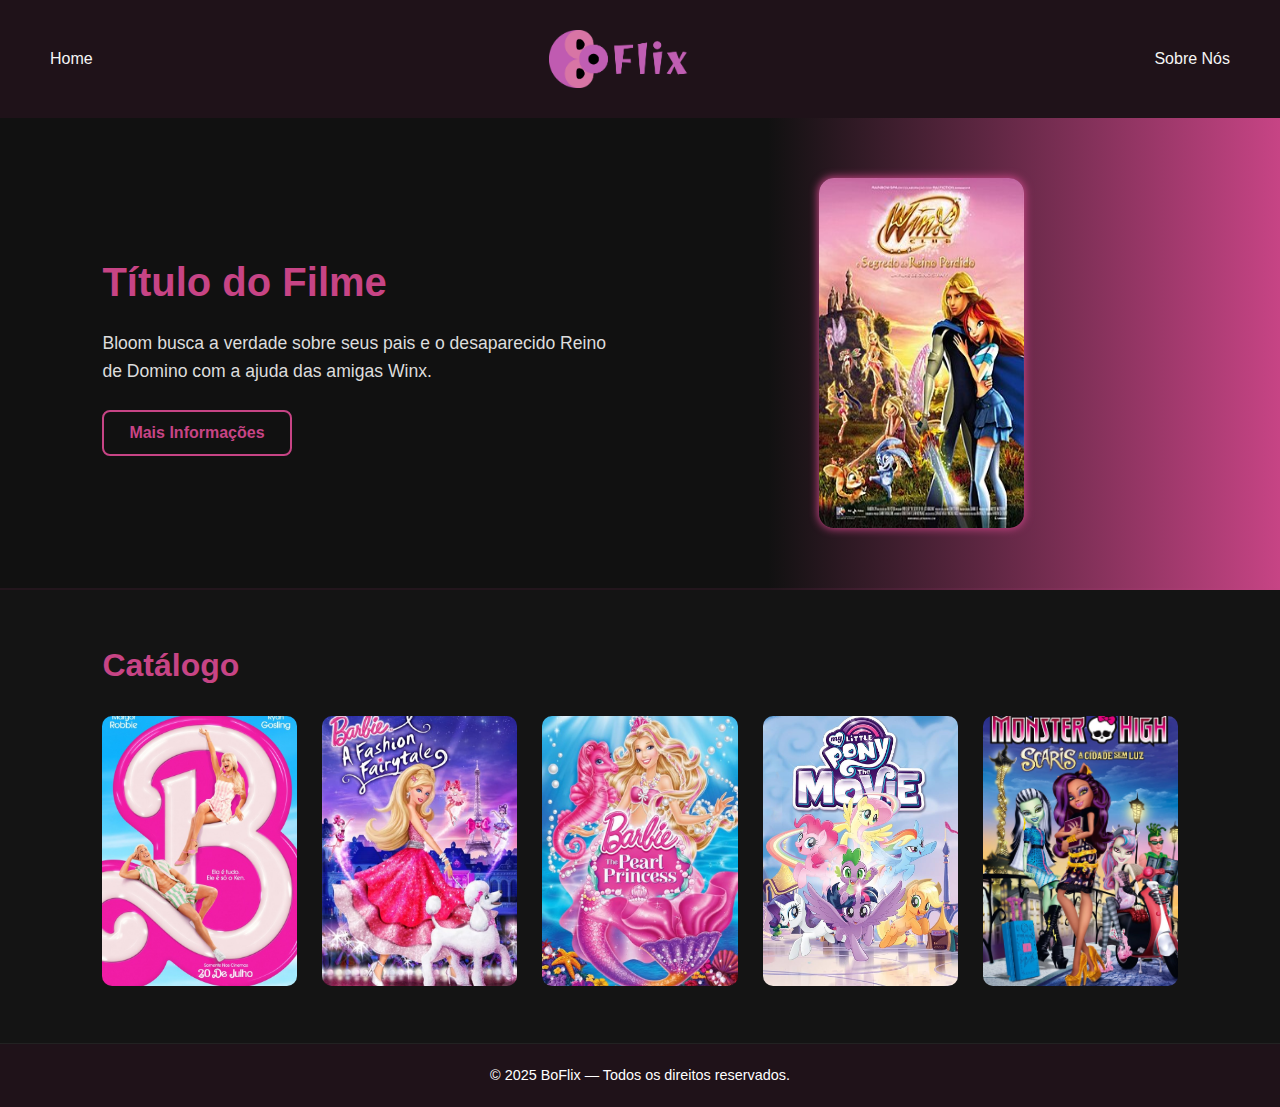
<file: index.html>
<!DOCTYPE html>
<html lang="pt-BR">

<head>
    <meta charset="UTF-8">
    <meta name="viewport" content="width=device-width, initial-scale=1.0">
    <title>BoFlix - Seu Cinema Online</title>
    <link rel="stylesheet" href="style.css">
    <link rel="shortcut icon" href="assets/BO.png" type="image/png">
</head>

<body>
    <header>
        <nav class="navbar">
            <a href="#" class="nav-link">Home</a>
            <img class="logo" width="150px" src="assets/logo.png" alt="Logo BoFlix">
            <a href="nos.html" class="nav-link">Sobre Nós</a>
        </nav>
    </header>

    <main>
        <section class="filme-principal" id="filme-principal">
            <div class="titulo-container">
                <h1 class="titulo-filme">Título do Filme</h1>
                <p class="descricao-filme">
                    Bloom busca a verdade sobre seus pais e o desaparecido Reino de Domino com a ajuda das amigas Winx.
                </p>
                <div class="botoes">
                    <a href="detalhesFilme.html">
                        <button class="btn info">Mais Informações</button>
                    </a>
                </div>
            </div>
            <div class="img-container">
                <img class="img-principal" src="assets/Winx.jpg" alt="Filme em destaque">
            </div>
        </section>

        <section class="filmes-container">
            <h2>Catálogo</h2>
            <div class="grid-filmes">
                <a href="#filme-principal">
                    <img src="assets/barbie.jpeg"
                        alt="Barbie"
                        data-titulo="Barbie: O Filme"
                        data-descricao="A icônica boneca ganha vida em uma aventura repleta de cor, humor e autodescoberta."
                        data-link="https://www.imdb.com/pt/title/tt1517268/?ref_=nv_sr_srsg_0_tt_7_nm_1_in_0_q_barbie">
                </a>
                <a href="#filme-principal">
                    <img src="assets/BrabieAFa.jpeg"
                        alt="Barbie: A Fashion Fairytale"
                        data-titulo="Barbie: a Fashion Fairytale"
                        data-descricao="Barbie viaja para Paris e descobre o poder da criatividade e da amizade para salvar uma casa de moda."
                        data-link="https://www.imdb.com/pt/title/tt1725929/?ref_=nv_sr_srsg_0_tt_8_nm_0_in_0_q_barbie%2520a%2520fa">
                </a>
                <a href="#filme-principal">
                    <img src="assets/BrabiePearl.jpeg"
                        alt="Barbie: A Princesa das Pérolas"
                        data-titulo="Barbie: a Princesa das Pérolas"
                        data-descricao="Barbie é uma sereia que descobre ser uma princesa e usa seu dom para proteger o reino subaquático."
                        data-link="https://www.imdb.com/pt/title/tt3504064/?ref_=nv_sr_srsg_0_tt_3_nm_5_in_0_q_barbie%2520pearl">
                </a>
                <a href="#filme-principal">
                    <img src="assets/myLittlePony.jpeg"
                        alt="My Little Pony: O Filme"
                        data-titulo="My Little Pony: O Filme"
                        data-descricao="Twilight Sparkle e suas amigas embarcam em uma jornada para salvar Equestria de uma nova ameaça."
                        data-link="https://www.imdb.com/pt/title/tt4131800/?ref_=nv_sr_srsg_3_tt_8_nm_0_in_0_q_my%2520little">
                </a>
                <a href="#filme-principal">
                    <img src="assets/mosterHigh.jpeg"
                        alt="Monster High: Scaris - A Cidade Sem Medo"
                        data-titulo="Monster High: Scaris - A Cidade Sem Medo"
                        data-descricao="As monstrinhas viajam para Scaris, a glamourosa cidade da moda, em uma aventura cheia de estilo e amizade."
                        data-link="https://www.imdb.com/pt/title/tt3611432/?ref_=nv_sr_srsg_0_tt_1_nm_0_in_0_q_moster%2520high%2520a%2520cidade">
                </a>
            </div>
        </section>
    </main>

    <footer>
        <p>&copy; 2025 BoFlix — Todos os direitos reservados.</p>
    </footer>

    <script src="script.js"></script>
</body>

</html>
</file>
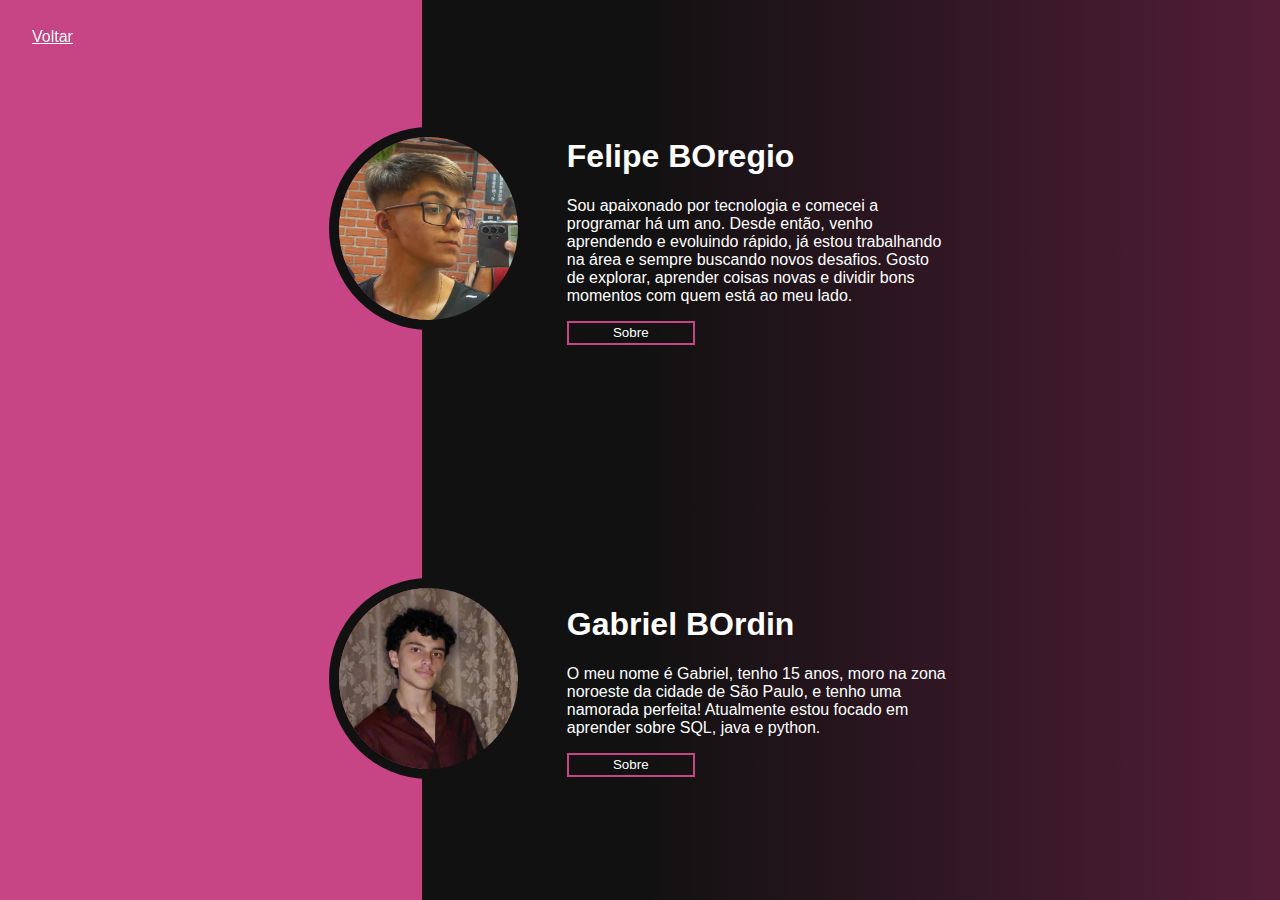
<file: nos.html>
<!DOCTYPE html>
<html lang="en">

<head>
    <meta charset="UTF-8">
    <meta name="viewport" content="width=device-width, initial-scale=1.0">
    <link rel="stylesheet" href="nos.css">
    <title>Nós</title>
</head>

<body>
    <a href="index.html" id="voltar">Voltar</a>
    <main>
        <div id="bg"></div>
        <section>
            <div>
                <img src="assets/Boregio.jpg" alt>
            </div>
            <div id="info-container">
                <h1>Felipe BOregio</h1>
                <p>
                    Sou apaixonado por tecnologia e comecei a programar há um ano. Desde então, venho aprendendo e
                    evoluindo rápido, já estou trabalhando na área e sempre buscando novos desafios. Gosto de explorar,
                    aprender coisas novas e dividir bons momentos com quem está ao meu lado.
                </p>
                <nav>
                    <a href="sobreFelipe.html">
                        <button id="btn1">Sobre</button>
                    </a>
                </nav>
            </div>
        </section>
        <section>
            <div>
                <img src="assets/bordin.jpg" alt>
            </div>
            <div id="info-container">
                <h1>Gabriel BOrdin</h1>
                <p>
                    O meu nome é Gabriel, tenho 15 anos, moro na zona noroeste da cidade de São Paulo, e tenho uma
                    namorada perfeita! Atualmente estou focado em aprender sobre SQL, java e python.
                </p>
                <nav>
                    <a href="sobreGabriel.html">
                        <button id="btn1">Sobre</button>
                    </a>
                </nav>
            </div>
        </section>
    </main>
</body>

</html>
</file>
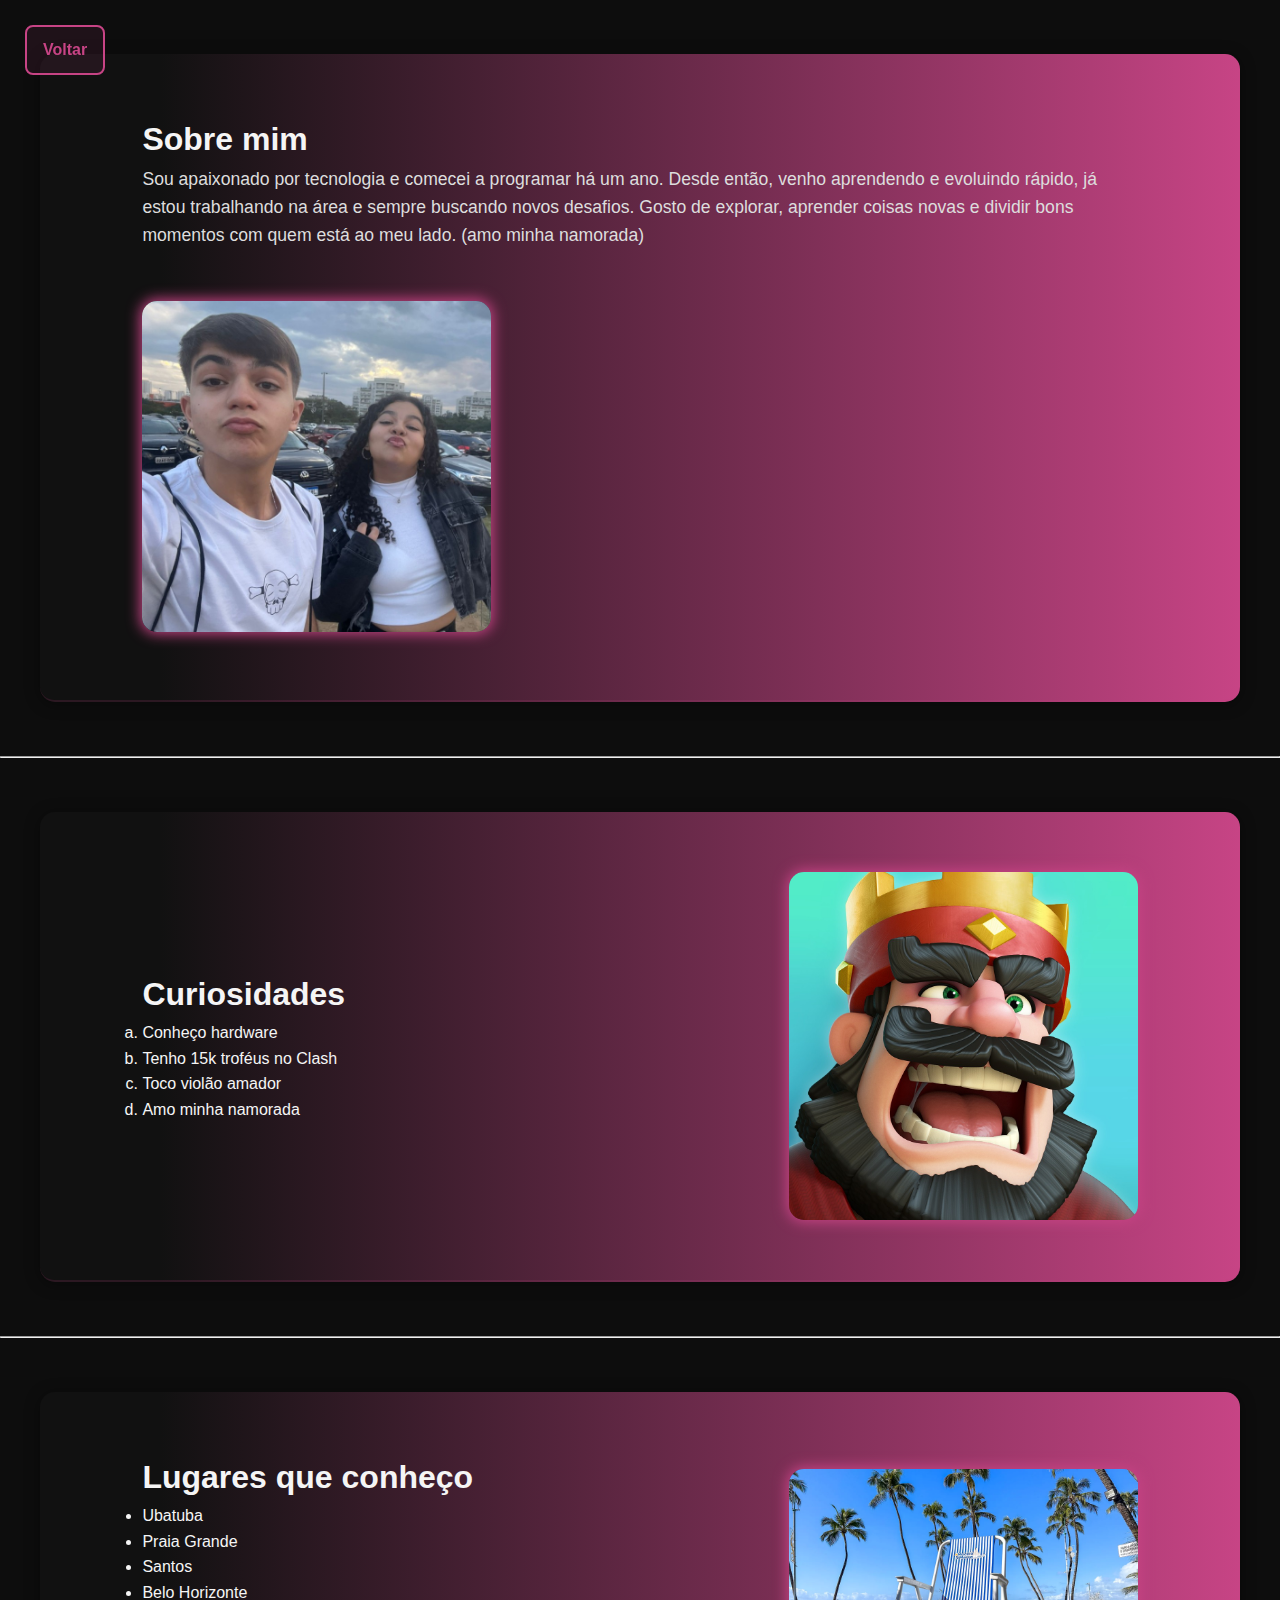
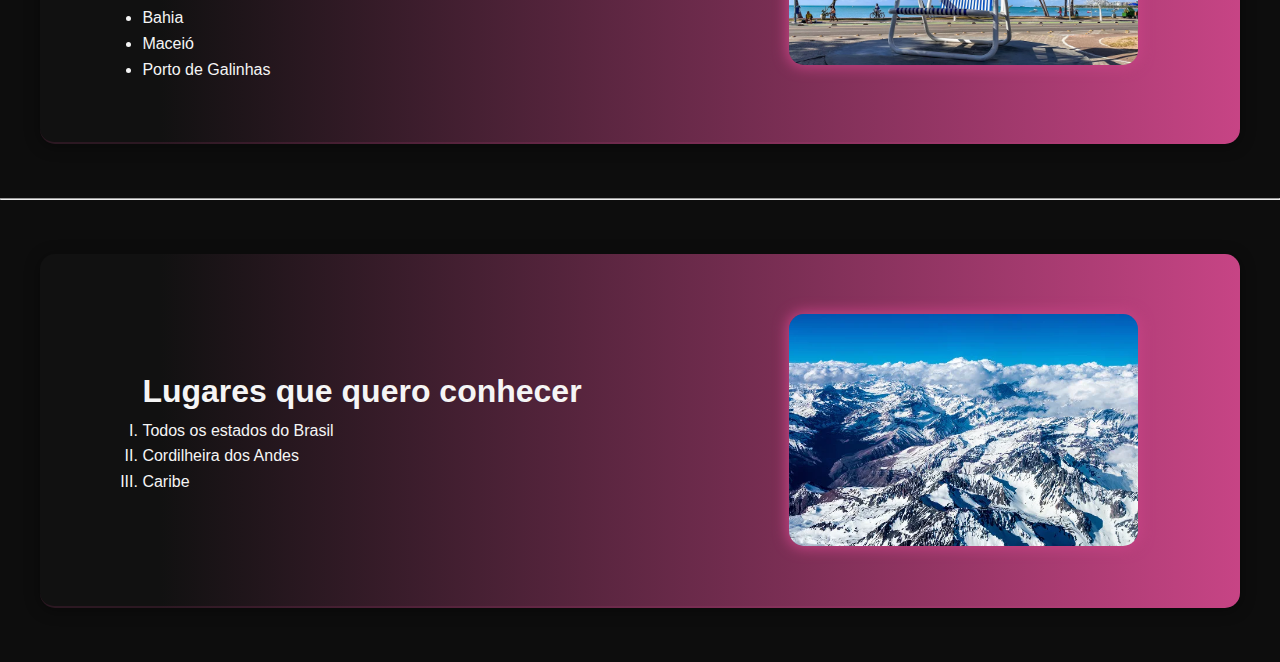
<file: sobreFelipe.html>
<!DOCTYPE html>
<html lang="pt-BR">

<head>
    <meta charset="UTF-8">
    <meta name="viewport" content="width=device-width, initial-scale=1.0">
    <link rel="stylesheet" href="sobre.css">
    <title>Sobre - Felipe</title>
</head>

<body>
    <a href="nos.html" id="voltar">Voltar</a>

    <article>
        <div>
            <h1>Sobre mim</h1>
            <p>
                Sou apaixonado por tecnologia e comecei a programar há um ano. Desde então, venho aprendendo e
                evoluindo rápido, já estou trabalhando na área e sempre buscando novos desafios. Gosto de explorar,
                aprender coisas novas e dividir bons momentos com quem está ao meu lado. (amo minha namorada)
            </p>
            <br><br>
            <img src="assets/BoMilly.jpg" alt="">
        </div>
    </article>

    <hr>

    <article>
        <div>
            <h1>Curiosidades</h1>
            <ol type="a">
                <li>Conheço hardware</li>
                <li>Tenho 15k troféus no Clash</li>
                <li>Toco violão amador</li>
                <li>Amo minha namorada</li>
            </ol>
        </div>
        <br><br>
            <img src="assets/clash.jpg" alt="">
    </article>

    <hr>

    <article>
        <div>
            <h1>Lugares que conheço</h1>
            <ul>
                <li>Ubatuba</li>
                <li>Praia Grande</li>
                <li>Santos</li>
                <li>Belo Horizonte</li>
                <li>Bahia</li>
                <li>Maceió</li>
                <li>Porto de Galinhas</li>
            </ul>
        </div>
        <br><br>
            <img src="assets/maceio.webp" alt="">
    </article>

    <hr>

    <article>
        <div>
            <h1>Lugares que quero conhecer</h1>
            <ol type="I">
                <li>Todos os estados do Brasil</li>
                <li>Cordilheira dos Andes</li>
                <li>Caribe</li>
            </ol>
        </div>
        <br><br>
            <img src="assets/cordilheira-dos-andes.webp" alt="">
    </article>

</body>

</html>
</file>
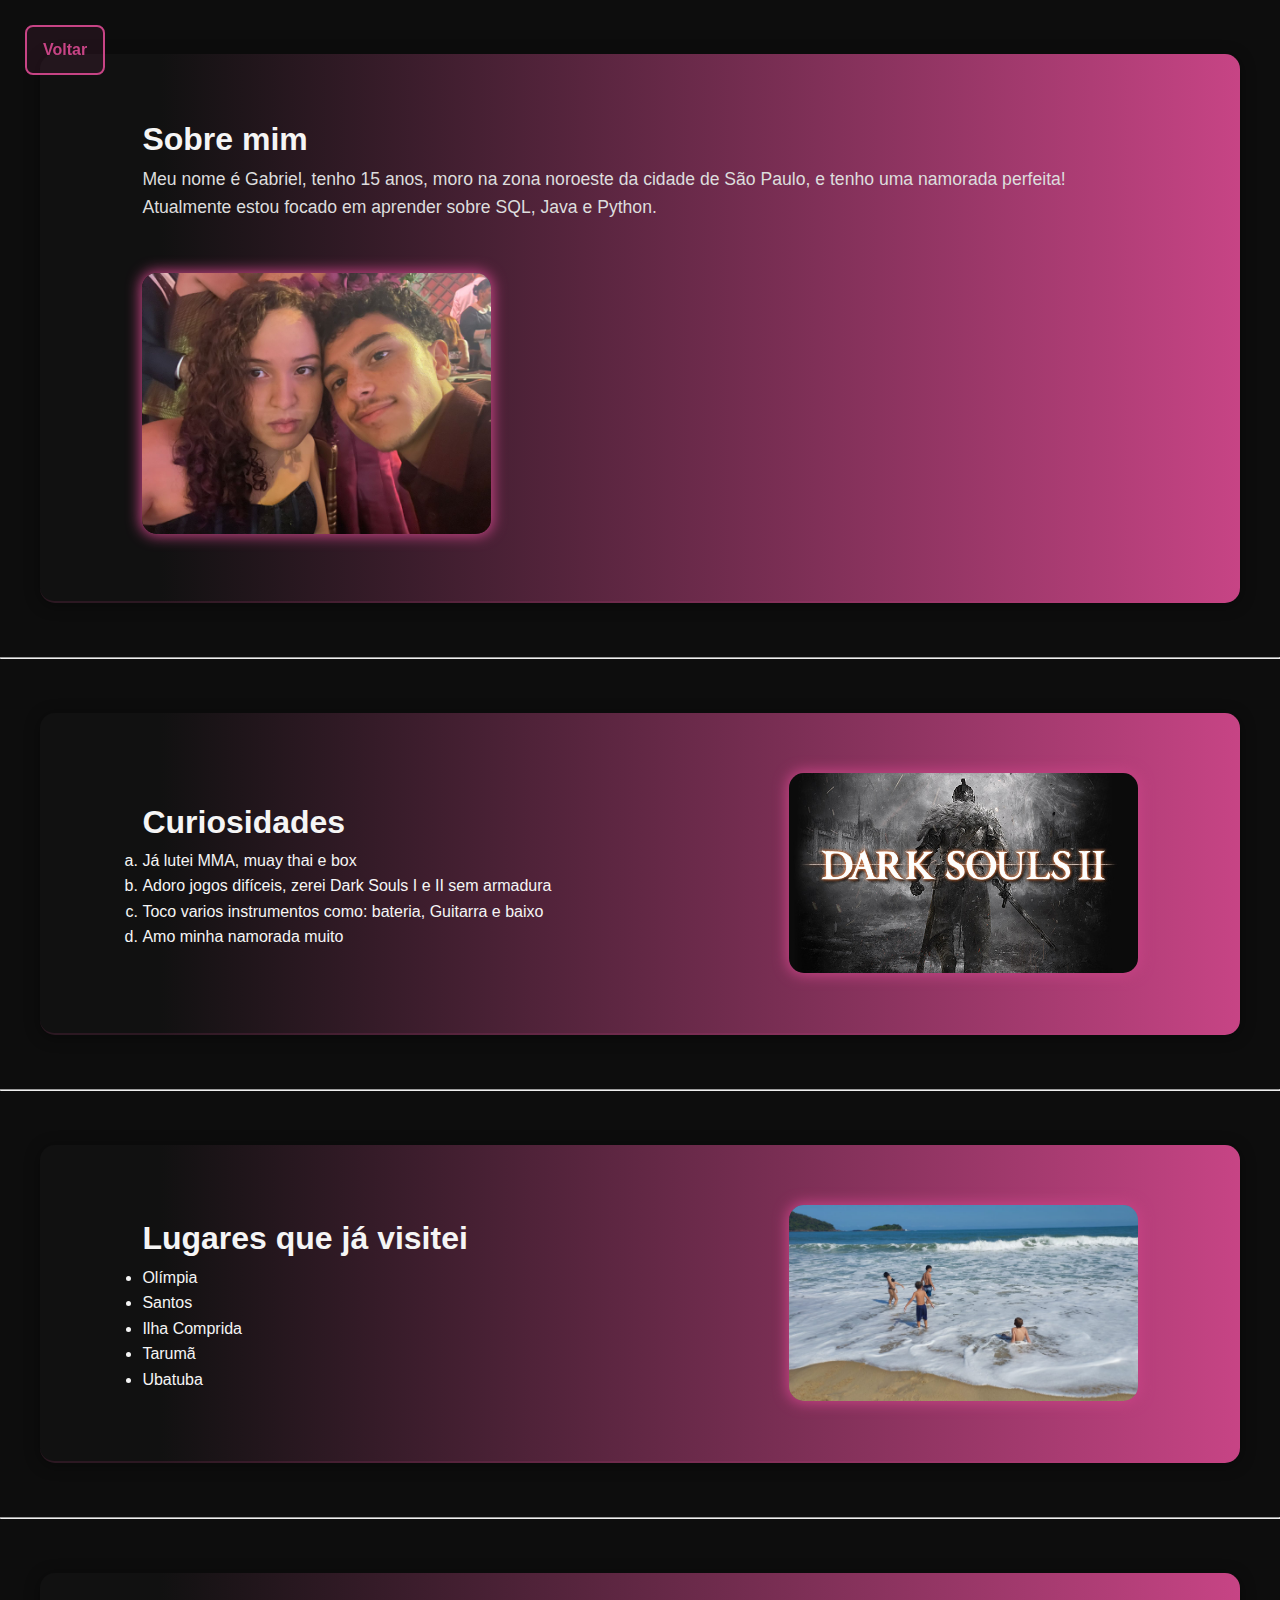
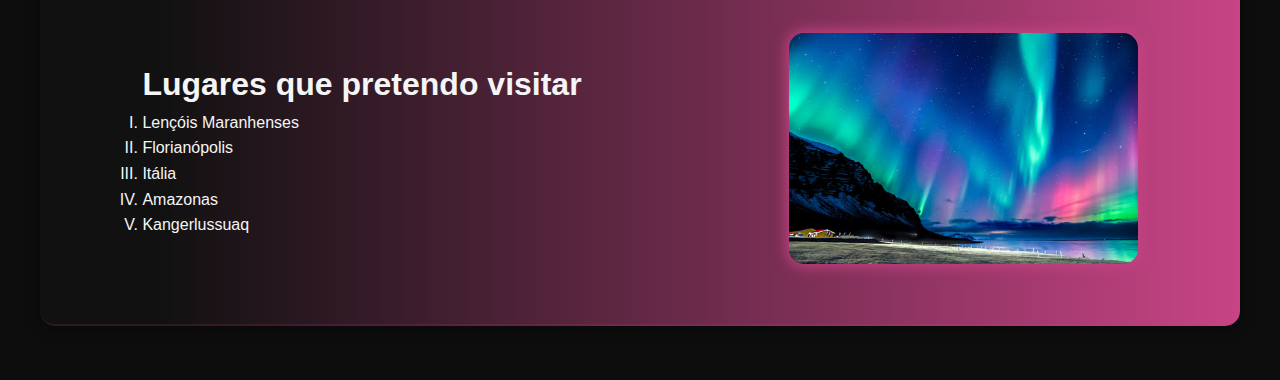
<file: sobreGabriel.html>
<!DOCTYPE html>
<html lang="pt-BR">

<head>
    <meta charset="UTF-8">
    <meta name="viewport" content="width=device-width, initial-scale=1.0">
    <link rel="stylesheet" href="sobre.css">
    <title>Sobre - Gabriel</title>
</head>

<body>
    <a href="nos.html" id="voltar">Voltar</a>

    <article>
        <div>
            <h1>Sobre mim</h1>
            <p>
                Meu nome é Gabriel, tenho 15 anos, moro na zona noroeste da cidade de São Paulo, e tenho uma namorada perfeita! 
                Atualmente estou focado em aprender sobre SQL, Java e Python. 
            </p>
            <br><br>
            <img src="assets/biels.jpg" alt="Gabriel">
        </div>
    </article>

    <hr>

    <article>
        <div>
            <h1>Curiosidades</h1>
            <ol type="a">
                <li>Já lutei MMA, muay thai e box</li>
                <li>Adoro jogos difíceis, zerei Dark Souls I e II sem armadura</li>
                <li>Toco varios instrumentos como: bateria, Guitarra e baixo</li>
                <li>Amo minha namorada muito</li>
            </ol>
        </div>
        <br><br>
            <img src="assets/Dark.jpg" alt="">
    </article>

    <hr>

    <article>
        <div>
            <h1>Lugares que já visitei</h1>
            <ul>
                <li>Olímpia</li>
                <li>Santos</li>
                <li>Ilha Comprida</li>
                <li>Tarumã</li>
                <li>Ubatuba</li>
            </ul>
        </div>
        <br><br>
        <img src="assets/praiaBiel.jpg" alt="Ubatuba">
    </article>

    <hr>

    <article>
        <div>
            <h1>Lugares que pretendo visitar</h1>
            <ol type="I">
                <li>Lençóis Maranhenses</li>
                <li>Florianópolis</li>
                <li>Itália</li>
                <li>Amazonas</li>
                <li>Kangerlussuaq</li>
            </ol>
        </div>
        <br><br>
        <img src="assets/aurora.jpg" alt="Lençóis Maranhenses">
    </article>

</body>

</html>
</file>
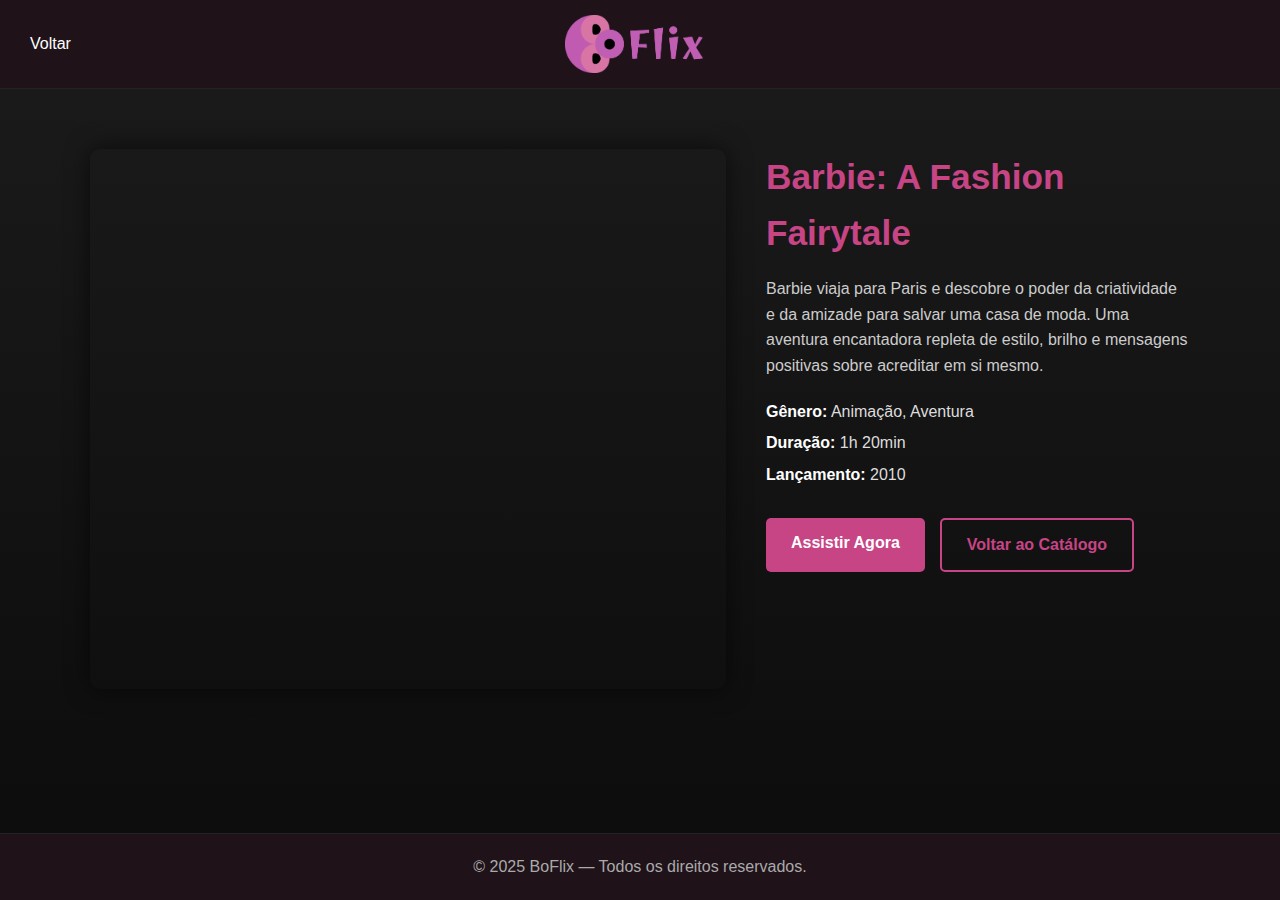
<file: html/detalhesFilme.html>
<!DOCTYPE html>
<html lang="pt-BR">
<head>
    <meta charset="UTF-8">
    <meta name="viewport" content="width=device-width, initial-scale=1.0">
    <title>BoFlix - Detalhes do Filme</title>
    <link rel="stylesheet" href="/css/detalhesFilme.css">
    <link rel="shortcut icon" href="/assets/logo.png" type="image/png">
</head>
<body>
    <header>
        <nav class="navbar">
            <a href="/index.html" class="nav-link voltar">Voltar</a>
            <img class="logo" width="150" src="/assets/logo.png" alt="Logo BoFlix">
        </nav>
    </header>
    <main class="detalhes-container">
        <div class="detalhes-filme">
            <iframe width="60%" height="90%" class="detalhes-video" src="https://youtube.com/embed/Ujs1Ud7k49M" frameborder="0" allowfullscreen></iframe>
            <div class="detalhes-info">
                <h1 class="detalhes-titulo">Barbie: A Fashion Fairytale</h1>
                <p class="detalhes-descricao">
                    Barbie viaja para Paris e descobre o poder da criatividade e da amizade para salvar uma casa de moda.
                    Uma aventura encantadora repleta de estilo, brilho e mensagens positivas sobre acreditar em si mesmo.
                </p>

                <ul class="detalhes-extra">
                    <li><strong>Gênero:</strong> Animação, Aventura</li>
                    <li><strong>Duração:</strong> 1h 20min</li>
                    <li><strong>Lançamento:</strong> 2010</li>
                </ul>

                <div class="botoes">
                    <a target="_blank" href="https://www.imdb.com/pt/title/tt1517268/?ref_=nv_sr_srsg_0_tt_7_nm_1_in_0_q_barbie" class="btn assistir">Assistir Agora</a>
                    <a href="/html/index.html" class="btn voltar-btn">Voltar ao Catálogo</a>
                </div>
            </div>
        </div>
    </main>
    <footer>
        <p>&copy; 2025 BoFlix — Todos os direitos reservados.</p>
    </footer>
</body>
</html>
</file>
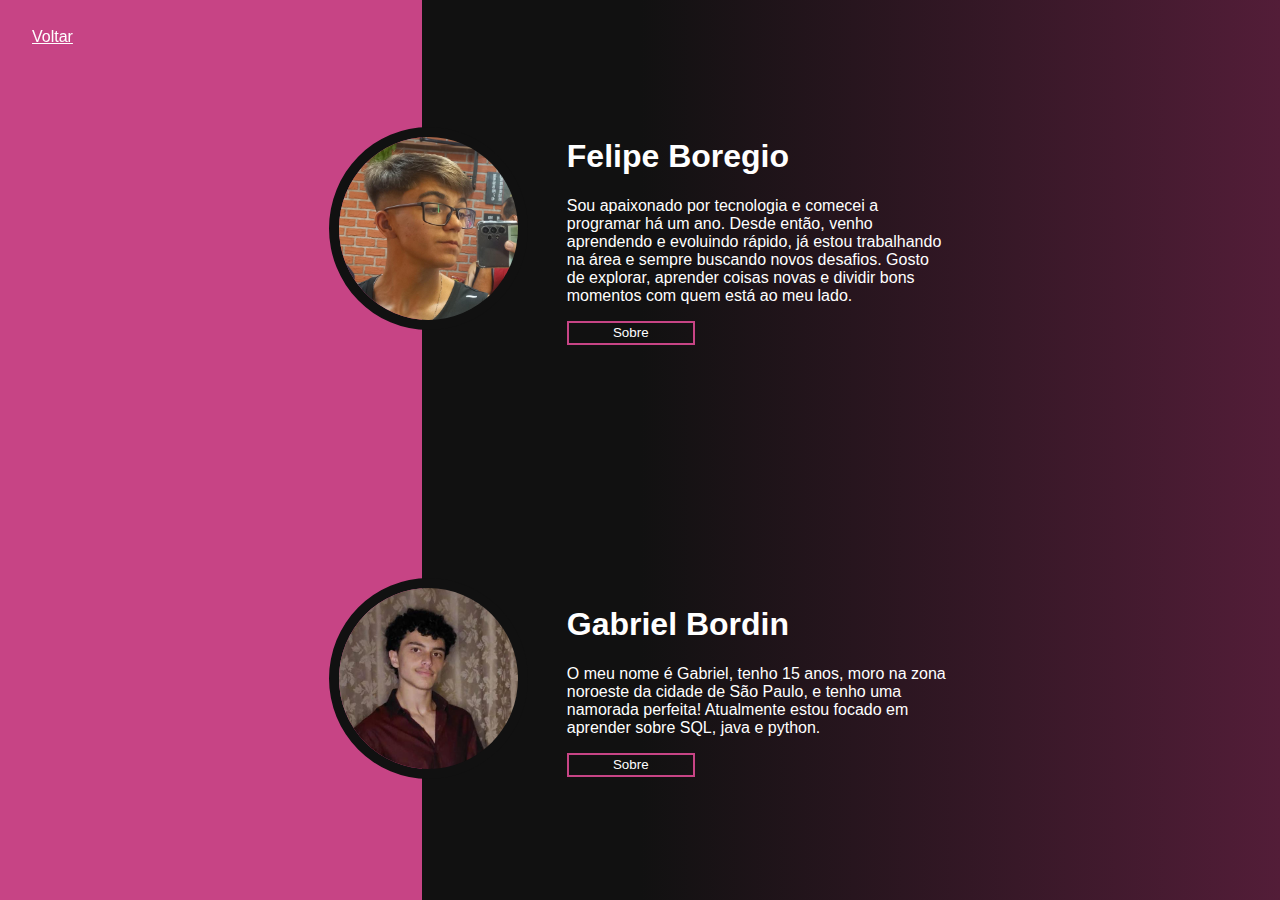
<file: html/nos.html>
<!DOCTYPE html>
<html lang="en">

<head>
    <meta charset="UTF-8">
    <meta name="viewport" content="width=device-width, initial-scale=1.0">
    <link rel="stylesheet" href="/css/nos.css">
    <title>Nós</title>
</head>

<body>
    <a href="index.html" id="voltar">Voltar</a>
    <main>
        <div id="bg"></div>
        <section>
            <div>
                <img src="/assets/felipe.jpg" alt>
            </div>
            <div id="info-container">
                <h1>Felipe Boregio</h1>
                <p>
                    Sou apaixonado por tecnologia e comecei a programar há um ano. Desde então, venho aprendendo e
                    evoluindo rápido, já estou trabalhando na área e sempre buscando novos desafios. Gosto de explorar,
                    aprender coisas novas e dividir bons momentos com quem está ao meu lado.
                </p>
                <nav>
                    <a href="sobreFelipe.html">
                        <button id="btn1">Sobre</button>
                    </a>
                </nav>
            </div>
        </section>
        <section>
            <div>
                <img src="/assets/gabriel.jpg" alt>
            </div>
            <div id="info-container">
                <h1>Gabriel Bordin</h1>
                <p>
                    O meu nome é Gabriel, tenho 15 anos, moro na zona noroeste da cidade de São Paulo, e tenho uma
                    namorada perfeita! Atualmente estou focado em aprender sobre SQL, java e python.
                </p>
                <nav>
                    <a href="sobreGabriel.html">
                        <button id="btn1">Sobre</button>
                    </a>
                </nav>
            </div>
        </section>
    </main>
</body>

</html>
</file>
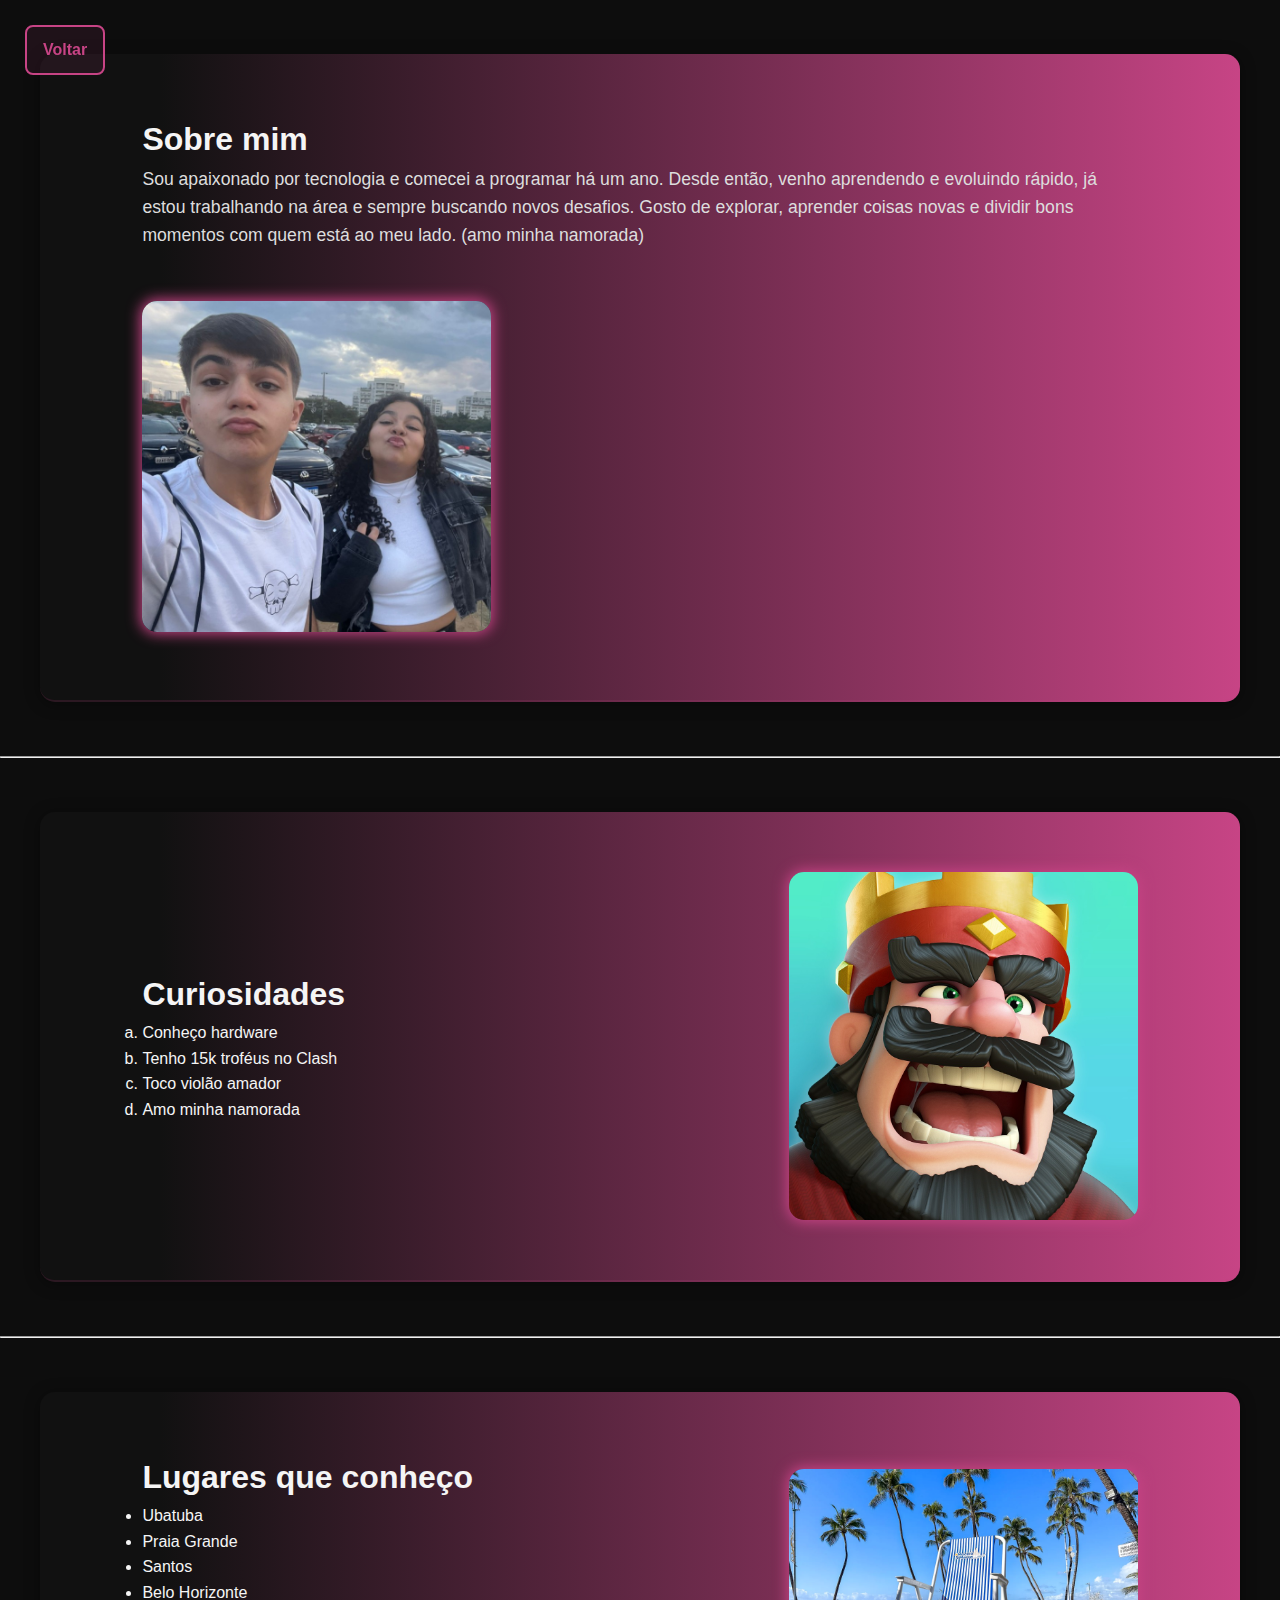
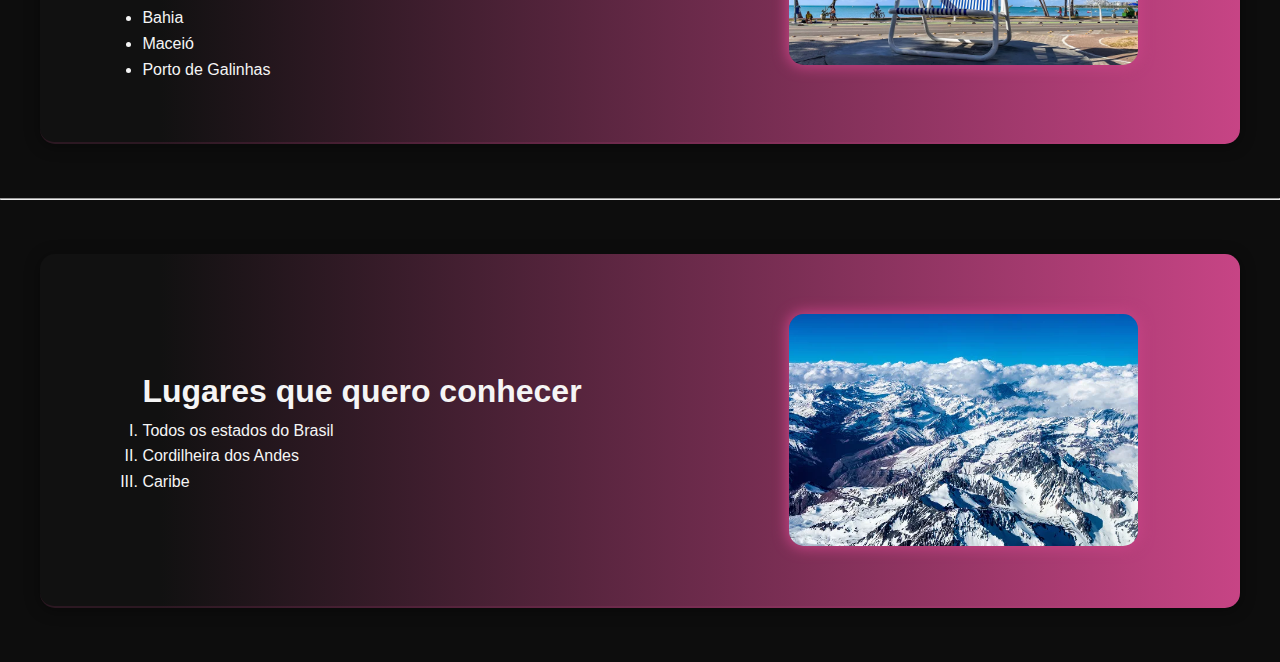
<file: html/sobreFelipe.html>
<!DOCTYPE html>
<html lang="pt-BR">

<head>
    <meta charset="UTF-8">
    <meta name="viewport" content="width=device-width, initial-scale=1.0">
    <link rel="stylesheet" href="/css/sobre.css">
    <title>Sobre - Felipe</title>
</head>

<body>
    <a href="nos.html" id="voltar">Voltar</a>

    <article>
        <div>
            <h1>Sobre mim</h1>
            <p>
                Sou apaixonado por tecnologia e comecei a programar há um ano. Desde então, venho aprendendo e
                evoluindo rápido, já estou trabalhando na área e sempre buscando novos desafios. Gosto de explorar,
                aprender coisas novas e dividir bons momentos com quem está ao meu lado. (amo minha namorada)
            </p>
            <br><br>
            <img src="/assets/BoMilly.jpg" alt="">
        </div>
    </article>

    <hr>

    <article>
        <div>
            <h1>Curiosidades</h1>
            <ol type="a">
                <li>Conheço hardware</li>
                <li>Tenho 15k troféus no Clash</li>
                <li>Toco violão amador</li>
                <li>Amo minha namorada</li>
            </ol>
        </div>
        <br><br>
            <img src="/assets/clash.jpg" alt="">
    </article>

    <hr>

    <article>
        <div>
            <h1>Lugares que conheço</h1>
            <ul>
                <li>Ubatuba</li>
                <li>Praia Grande</li>
                <li>Santos</li>
                <li>Belo Horizonte</li>
                <li>Bahia</li>
                <li>Maceió</li>
                <li>Porto de Galinhas</li>
            </ul>
        </div>
        <br><br>
            <img src="/assets/maceio.webp" alt="">
    </article>

    <hr>

    <article>
        <div>
            <h1>Lugares que quero conhecer</h1>
            <ol type="I">
                <li>Todos os estados do Brasil</li>
                <li>Cordilheira dos Andes</li>
                <li>Caribe</li>
            </ol>
        </div>
        <br><br>
            <img src="/assets/cordilheira-dos-andes.webp" alt="">
    </article>

</body>

</html>
</file>
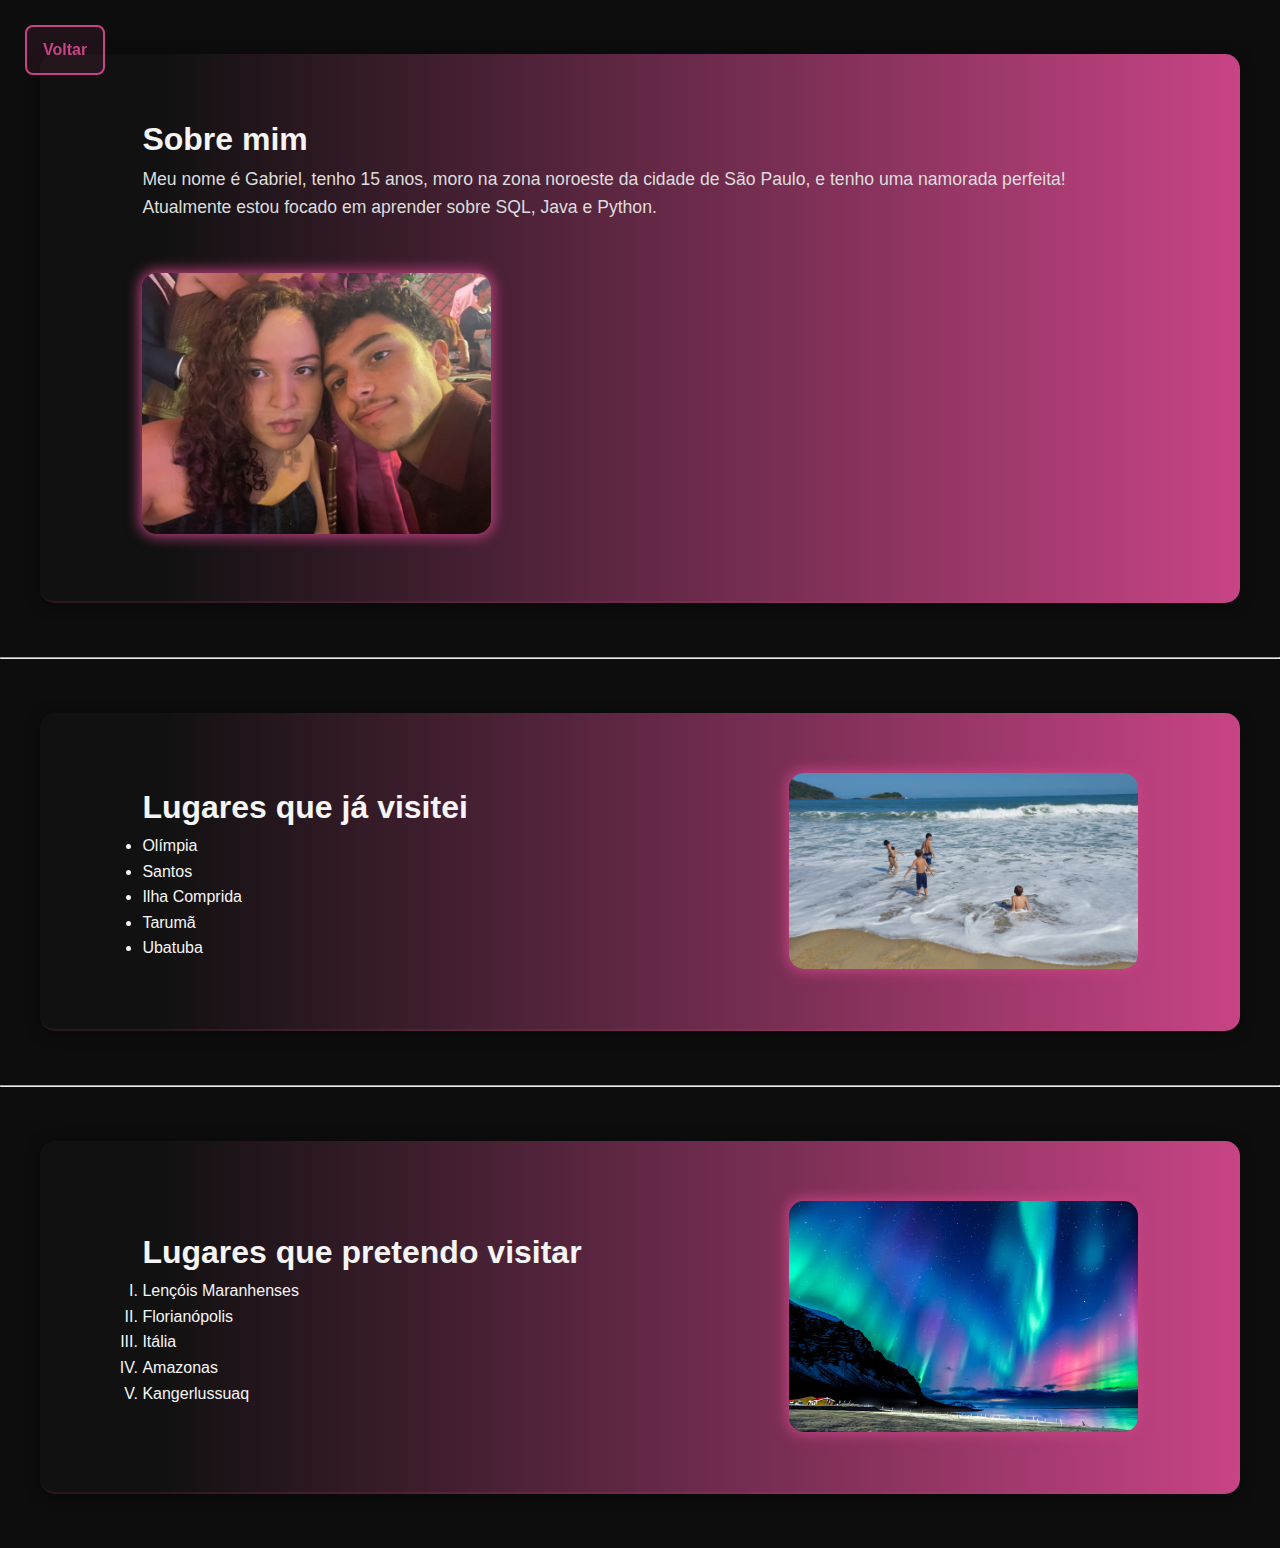
<file: html/sobreGabriel.html>
<!DOCTYPE html>
<html lang="pt-BR">

<head>
    <meta charset="UTF-8">
    <meta name="viewport" content="width=device-width, initial-scale=1.0">
    <link rel="stylesheet" href="/css/sobre.css">
    <title>Sobre - Gabriel</title>
</head>

<body>
    <a href="nos.html" id="voltar">Voltar</a>

    <article>
        <div>
            <h1>Sobre mim</h1>
            <p>
                Meu nome é Gabriel, tenho 15 anos, moro na zona noroeste da cidade de São Paulo, e tenho uma namorada perfeita! 
                Atualmente estou focado em aprender sobre SQL, Java e Python. 
            </p>
            <br><br>
            <img src="/assets/biels.jpg" alt="Gabriel">
        </div>
    </article>

    <hr>

    <article>
        <div>
            <h1>Lugares que já visitei</h1>
            <ul>
                <li>Olímpia</li>
                <li>Santos</li>
                <li>Ilha Comprida</li>
                <li>Tarumã</li>
                <li>Ubatuba</li>
            </ul>
        </div>
        <br><br>
        <img src="/assets/praiaBiel.jpg" alt="Ubatuba">
    </article>

    <hr>

    <article>
        <div>
            <h1>Lugares que pretendo visitar</h1>
            <ol type="I">
                <li>Lençóis Maranhenses</li>
                <li>Florianópolis</li>
                <li>Itália</li>
                <li>Amazonas</li>
                <li>Kangerlussuaq</li>
            </ol>
        </div>
        <br><br>
        <img src="/assets/aurora.jpg" alt="Lençóis Maranhenses">
    </article>

</body>

</html>
</file>
<file: style.css>
* {
  margin: 0;
  padding: 0;
  box-sizing: border-box;
}

body {
  font-family: 'Poppins', sans-serif;
  background-color: #0d0d0d;
  color: #fff;
  line-height: 1.6;
}


header {
  background-color: rgba(199, 68, 133, 0.103);
  padding: 30px 50px;
  box-shadow: 0 2px 10px rgb(0, 0, 0);

}

.navbar {
  display: flex;
  justify-content: space-between;
  align-items: center;
}

.nav-link {
  color: #f5f5f5;
  text-decoration: none;
  font-weight: 500;
  transition: color 0.3s ease;
}

.nav-link:hover {
  color: rgb(199, 68, 133);
}

/* ====== FILME PRINCIPAL ====== */
.filme-principal {

  display: flex;
  justify-content: space-between;
  align-items: center;
  padding: 60px 8%;
  gap: 50px;
  background: linear-gradient(to right, #111 60%, rgb(199, 68, 133));
  border-bottom: rgba(199, 68, 133, 0.103) 2px solid;

}

.titulo-container {
  flex: 1;
}

.titulo-filme {
  font-size: 2.5rem;
  margin-bottom: 15px;
  color: rgb(199, 68, 133);
}

.descricao-filme {
  max-width: 600px;
  font-size: 1.1rem;
  margin-bottom: 25px;
  color: #ddd;
}

.botoes {
  display: flex;
  gap: 15px;
}

.btn {
  padding: 12px 25px;
  border: none;
  cursor: pointer;
  border-radius: 8px;
  font-size: 1rem;
  font-weight: 600;
  transition: all 0.3s ease;
}

.assistir {
  background-color: rgb(199, 68, 133);
  color: #fff;
}

.assistir:hover {
  background-color: rgb(199, 68, 133);
}

.info {
  background-color: transparent;
  border: 2px solid rgb(199, 68, 133);
  color: rgb(199, 68, 133);
}

.info:hover {
  background-color: rgb(199, 68, 133);
  color: #fff;
}

.img-container {
  flex: 1;
  display: flex;
  justify-content: center;
}

.img-principal {
  border-radius: 15px;
  width: 40%;
  height: 350px;
  max-width: 500px;
  box-shadow: 0 5px 20px rgba(0, 0, 0, 0.6);
  box-shadow: rgb(199, 68, 133) 0 0 1vh 0.1vh;
}

.filmes-container {
  padding: 50px 8%;
  background-color: #141414;
  width: 100%;
}

.filmes-container h2 {
  font-size: 2rem;
  margin-bottom: 25px;
  color: rgb(199, 68, 133);
}

.grid-filmes {
  display: grid;
  grid-template-columns: repeat(auto-fit, minmax(180px, 1fr));
  gap: 25px;
}

.grid-filmes img {
  width: 100%;
  height: 270px;
  object-fit: cover;
  border-radius: 10px;
  transition: transform 0.3s ease, box-shadow 0.3s ease;
  cursor: pointer;
}

.grid-filmes img:hover {
  transform: scale(1.05);
  border: solid rgb(199, 68, 133) 3px;
}

footer {
  background-color: rgba(199, 68, 133, 0.103);
  text-align: center;
  padding: 20px;
  font-size: 0.9rem;
  color: #ffffff;
  border-top: 1px solid #222;
}

@media (max-width: 900px) {
  .filme-principal {
    flex-direction: column;
    text-align: center;
  }

  .titulo-container {
    order: 2;
  }

  .img-container {
    order: 1;
  }

  .img-principal {
    max-width: 100%;
    height: auto;
  }
}

.fade-out {
  opacity: 0;
  transition: opacity 0.3s ease;
}

.fade-in {
  opacity: 1;
  transition: opacity 0.3s ease;
}
</file>
<file: nos.css>
/* variaveis padrao, para usar, é só escrever var(nome-da-variavel) */
:root {
    --destaque: rgb(199, 68, 133);
    --transicao-padrao: all 0.2s ease;
}

body{
    background: linear-gradient(to right, #111 50%, rgb(83, 29, 56));
    margin: 0;
    font-family: Arial, Helvetica, sans-serif;
    color: white;
}

#voltar {
    position: fixed;
    top: 20px;
    left: 20px;
    color: white;
    padding: 8px 12px;
    border-radius: 5px;
    transition: var(--transicao-padrao);
}

#voltar:hover {
    color: blue;
    cursor: pointer;
}
  
#bg{
    background-color: var(--destaque) ;
    width: 33vw;
    height: 100vh;
    z-index: -1;
    position: absolute;
    left: 0;
}

main{
    height: 100vh;
    display: flex;
    flex-direction: column;
    justify-content: space-around;
    align-items: center;
}

section{
    display: flex;
    align-items: center;
}

main img{
    border: solid #111 10px;
    border-radius: 50%;
    width: 14vw;
}

main nav{
    width: 30vw;
    display: flex;  
    gap: 5px;  
}

#info-container{
    margin-left: 3vw;
}

#info-container p{
    width: 30vw;
}

button{
    width: 10vw;
    background-color: transparent;
    padding: 2%;
    transition: var(--transicao-padrao);
    border: var(--destaque) 2px solid;
    color: white;
}

button:hover{
    background-color: var(--destaque);
    color: white;
    cursor: pointer;
}
</file>
<file: sobre.css>
:root {
  --rosa: rgb(199, 68, 133);
  --preto: #0d0d0d;
  --cinza-escuro: #141414;
  --branco: #f5f5f5;
  --transicao: all 0.3s ease;
}

* {
  margin: 0;
  padding: 0;
  box-sizing: border-box;
}

body {
  font-family: 'Poppins', sans-serif;
  background-color: var(--preto);
  color: var(--branco);
  line-height: 1.6;
}

article {
  display: flex;
  flex-wrap: wrap;
  justify-content: space-between;
  align-items: center;
  padding: 60px 8%;
  background: linear-gradient(to right, #111 10%, var(--rosa));
  border-bottom: 2px solid rgba(199, 68, 133, 0.15);
  box-shadow: 0 2px 15px rgba(0, 0, 0, 0.4);
  border-radius: 15px;
  margin: 6vh auto;
  max-width: 1200px;
  gap: 40px;
}

article img {
  width: 35%;
  max-width: 400px;
  border-radius: 15px;
  object-fit: cover;
  box-shadow: 0 0 1.5vh 0.2vh var(--rosa);
  transition: var(--transicao);
}

article img:hover {
  transform: scale(1.05);
}

article p {
  flex: 1;
  font-size: 1.1rem;
  color: #ddd;
}

a {
  text-decoration: none;
  color: var(--rosa);
  transition: var(--transicao);
}

a:hover {
  color: #fff;
}

button {
  display: flex;
  justify-content: center;
  align-items: center;
  width: 45px;
  height: 45px;
  font-size: 1.2rem;
  background-color: transparent;
  border: 2px solid var(--rosa);
  color: var(--rosa);
  border-radius: 50%;
  margin: 1vw;
  cursor: pointer;
  transition: var(--transicao);
}

button:hover {
  background-color: var(--rosa);
  color: #fff;
  transform: scale(1.1);
}

#voltar {
  position: fixed;
  top: 25px;
  left: 25px;
  padding: 10px 16px;
  background-color: rgba(199, 68, 133, 0.1);
  border: 2px solid var(--rosa);
  border-radius: 8px;
  color: var(--rosa);
  font-weight: 600;
  cursor: pointer;
  transition: var(--transicao);
}

#voltar:hover {
  background-color: var(--rosa);
  color: #fff;
}

@media (max-width: 900px) {
  article {
    flex-direction: column;
    text-align: center;
    padding: 40px 5%;
  }

  article img {
    width: 80%;
  }

  article p {
    width: 100%;
  }

  button {
    width: 40px;
    height: 40px;
  }
}
</file>
<file: css/detalhesFilme.css>
* {
    margin: 0;
    padding: 0;
    box-sizing: border-box;
}

body {
    font-family: "Poppins", sans-serif;
    background-color: #0d0d0d;
    color: #fff;
    line-height: 1.6;
}

header {
    background-color: rgba(199, 68, 133, 0.103);
    padding: 15px 0;
    border-bottom: 1px solid #222;
}

.navbar {
    display: flex;
    justify-content: center;
    align-items: center;
    gap: 60px;
}

.nav-link {
    color: #fff;
    text-decoration: none;
    font-weight: 500;
    transition: color 0.3s;
}

.nav-link:hover {
    color: rgb(199, 68, 133);
}

.logo {
    cursor: pointer;
}

.voltar {
    position: absolute;
    left: 30px;
}

.detalhes-container {
    display: flex;
    justify-content: center;
    padding: 60px 20px;
    background: linear-gradient(180deg, #1a1a1a, #0d0d0d);
    min-height: 80vh;
}

.detalhes-filme {
    display: flex;
    align-items: flex-start;
    justify-content: space-between;
    max-width: 1100px;
    width: 100%;
    gap: 40px;
}

.detalhes-video {
    border-radius: 10px;
    box-shadow: 0 0 25px rgba(0, 0, 0, 0.6);
    transition: transform 0.3s ease;
}

.detalhes-video:hover {
    transform: scale(1.02);
}

.detalhes-info {
    width: 40%;
    display: flex;
    flex-direction: column;
    justify-content: center;
}

.detalhes-titulo {
    color: rgb(199, 68, 133);
    font-size: 2.2rem;
    margin-bottom: 15px;
}

.detalhes-descricao {
    color: #ccc;
    margin-bottom: 20px;
}

.detalhes-extra {
    list-style: none;
    margin-bottom: 25px;
}

.detalhes-extra li {
    margin-bottom: 6px;
    color: #ddd;
}

strong {
    color: #fff;
}

.botoes {
    display: flex;
    flex-wrap: wrap;
    gap: 15px;
}

.btn {
    display: inline-block;
    padding: 12px 25px;
    border-radius: 5px;
    text-decoration: none;
    font-weight: bold;
    transition: all 0.3s ease;
}

.assistir {
    background-color: rgb(199, 68, 133);
    color: #fff;
}

.assistir:hover {
    background-color: rgb(199, 68, 133);
}

.voltar-btn {
    background-color: transparent;
    color: rgb(199, 68, 133);
    border: 2px solid rgb(199, 68, 133);
}

.voltar-btn:hover {
    background-color: rgb(199, 68, 133);
    color: #fff;
}

footer {
    background-color: rgba(199, 68, 133, 0.103);
    text-align: center;
    padding: 20px;
    color: #aaa;
    border-top: 1px solid #222;
    position: absolute;
    bottom: 0;
    width: 100vw;
}

@media (max-width: 900px) {
    .detalhes-filme {
        flex-direction: column;
        align-items: center;
        text-align: center;
    }

    .detalhes-video {
        width: 90%;
    }

    .detalhes-info {
        width: 90%;
    }

    .detalhes-titulo {
        font-size: 1.8rem;
    }
}
</file>
<file: css/nos.css>
/* variaveis padrao, para usar, é só escrever var(nome-da-variavel) */
:root {
    --destaque: rgb(199, 68, 133);
    --transicao-padrao: all 0.2s ease;
}

body{
    background: linear-gradient(to right, #111 50%, rgb(83, 29, 56));
    margin: 0;
    font-family: Arial, Helvetica, sans-serif;
    color: white;
}

#voltar {
    position: fixed;
    top: 20px;
    left: 20px;
    color: white;
    padding: 8px 12px;
    border-radius: 5px;
    transition: var(--transicao-padrao);
}

#voltar:hover {
    color: blue;
    cursor: pointer;
}
  
#bg{
    background-color: var(--destaque) ;
    width: 33vw;
    height: 100vh;
    z-index: -1;
    position: absolute;
    left: 0;
}

main{
    height: 100vh;
    display: flex;
    flex-direction: column;
    justify-content: space-around;
    align-items: center;
}

section{
    display: flex;
    align-items: center;
}

main img{
    border: solid #111 10px;
    border-radius: 50%;
    width: 14vw;
}

main nav{
    width: 30vw;
    display: flex;  
    gap: 5px;  
}

#info-container{
    margin-left: 3vw;
}

#info-container p{
    width: 30vw;
}

button{
    width: 10vw;
    background-color: transparent;
    padding: 2%;
    transition: var(--transicao-padrao);
    border: var(--destaque) 2px solid;
    color: white;
}

button:hover{
    background-color: var(--destaque);
    color: white;
    cursor: pointer;
}
</file>
<file: css/sobre.css>
:root {
  --rosa: rgb(199, 68, 133);
  --preto: #0d0d0d;
  --cinza-escuro: #141414;
  --branco: #f5f5f5;
  --transicao: all 0.3s ease;
}

* {
  margin: 0;
  padding: 0;
  box-sizing: border-box;
}

body {
  font-family: 'Poppins', sans-serif;
  background-color: var(--preto);
  color: var(--branco);
  line-height: 1.6;
}

article {
  display: flex;
  flex-wrap: wrap;
  justify-content: space-between;
  align-items: center;
  padding: 60px 8%;
  background: linear-gradient(to right, #111 10%, var(--rosa));
  border-bottom: 2px solid rgba(199, 68, 133, 0.15);
  box-shadow: 0 2px 15px rgba(0, 0, 0, 0.4);
  border-radius: 15px;
  margin: 6vh auto;
  max-width: 1200px;
  gap: 40px;
}

article img {
  width: 35%;
  max-width: 400px;
  border-radius: 15px;
  object-fit: cover;
  box-shadow: 0 0 1.5vh 0.2vh var(--rosa);
  transition: var(--transicao);
}

article img:hover {
  transform: scale(1.05);
}

article p {
  flex: 1;
  font-size: 1.1rem;
  color: #ddd;
}

a {
  text-decoration: none;
  color: var(--rosa);
  transition: var(--transicao);
}

a:hover {
  color: #fff;
}

button {
  display: flex;
  justify-content: center;
  align-items: center;
  width: 45px;
  height: 45px;
  font-size: 1.2rem;
  background-color: transparent;
  border: 2px solid var(--rosa);
  color: var(--rosa);
  border-radius: 50%;
  margin: 1vw;
  cursor: pointer;
  transition: var(--transicao);
}

button:hover {
  background-color: var(--rosa);
  color: #fff;
  transform: scale(1.1);
}

#voltar {
  position: fixed;
  top: 25px;
  left: 25px;
  padding: 10px 16px;
  background-color: rgba(199, 68, 133, 0.1);
  border: 2px solid var(--rosa);
  border-radius: 8px;
  color: var(--rosa);
  font-weight: 600;
  cursor: pointer;
  transition: var(--transicao);
}

#voltar:hover {
  background-color: var(--rosa);
  color: #fff;
}

@media (max-width: 900px) {
  article {
    flex-direction: column;
    text-align: center;
    padding: 40px 5%;
  }

  article img {
    width: 80%;
  }

  article p {
    width: 100%;
  }

  button {
    width: 40px;
    height: 40px;
  }
}
</file>
